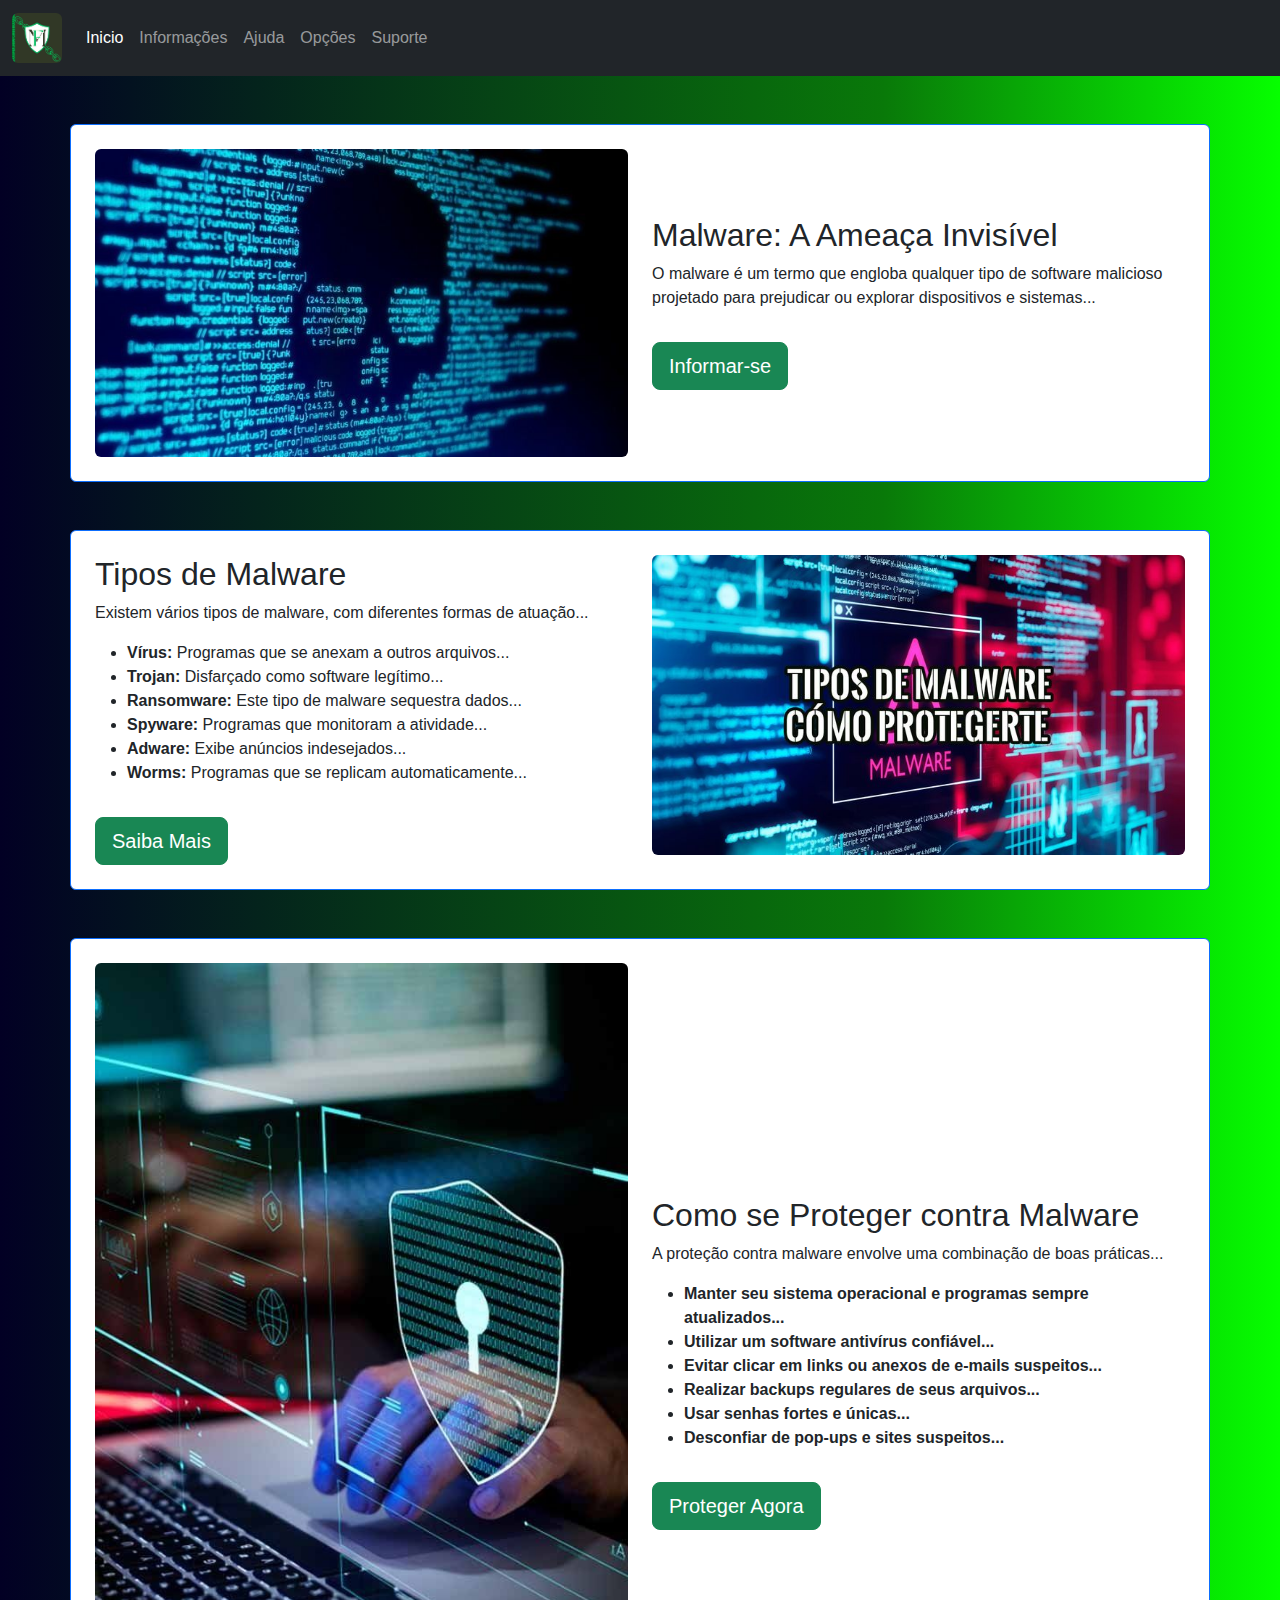
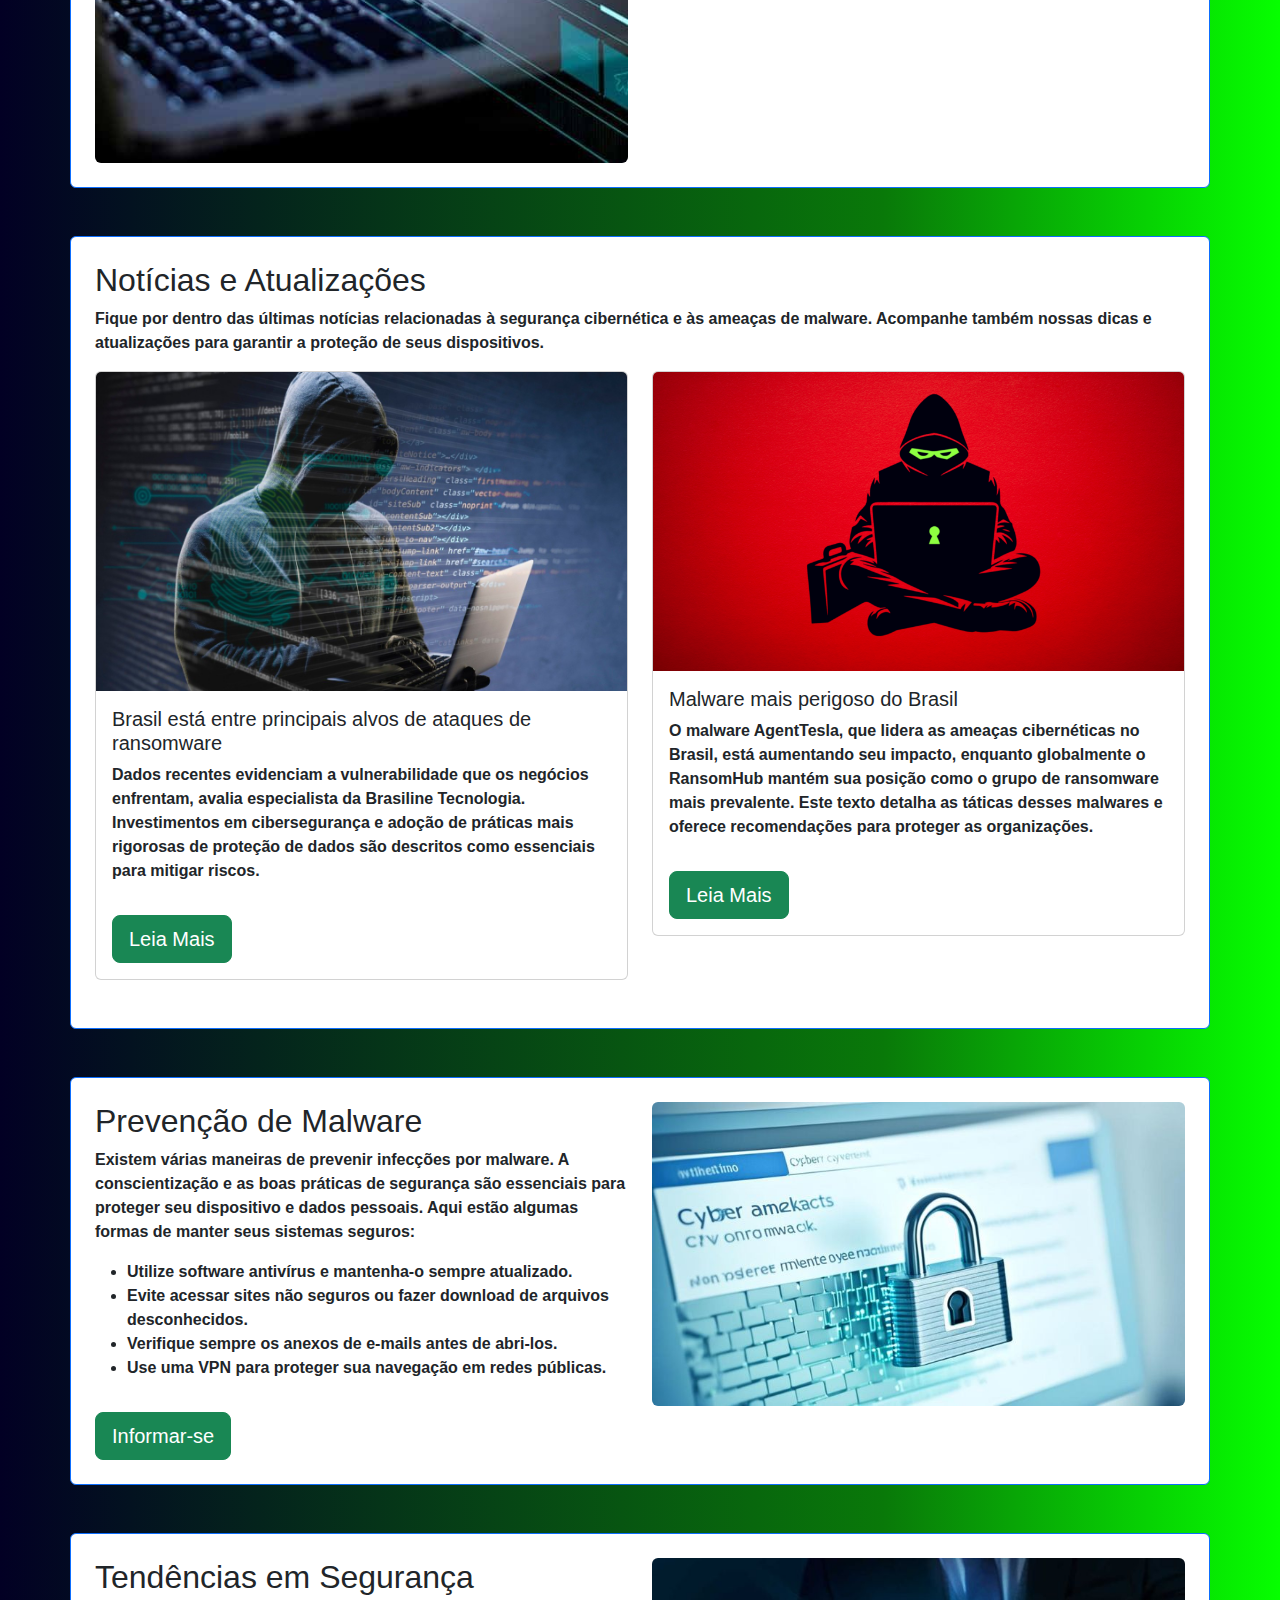
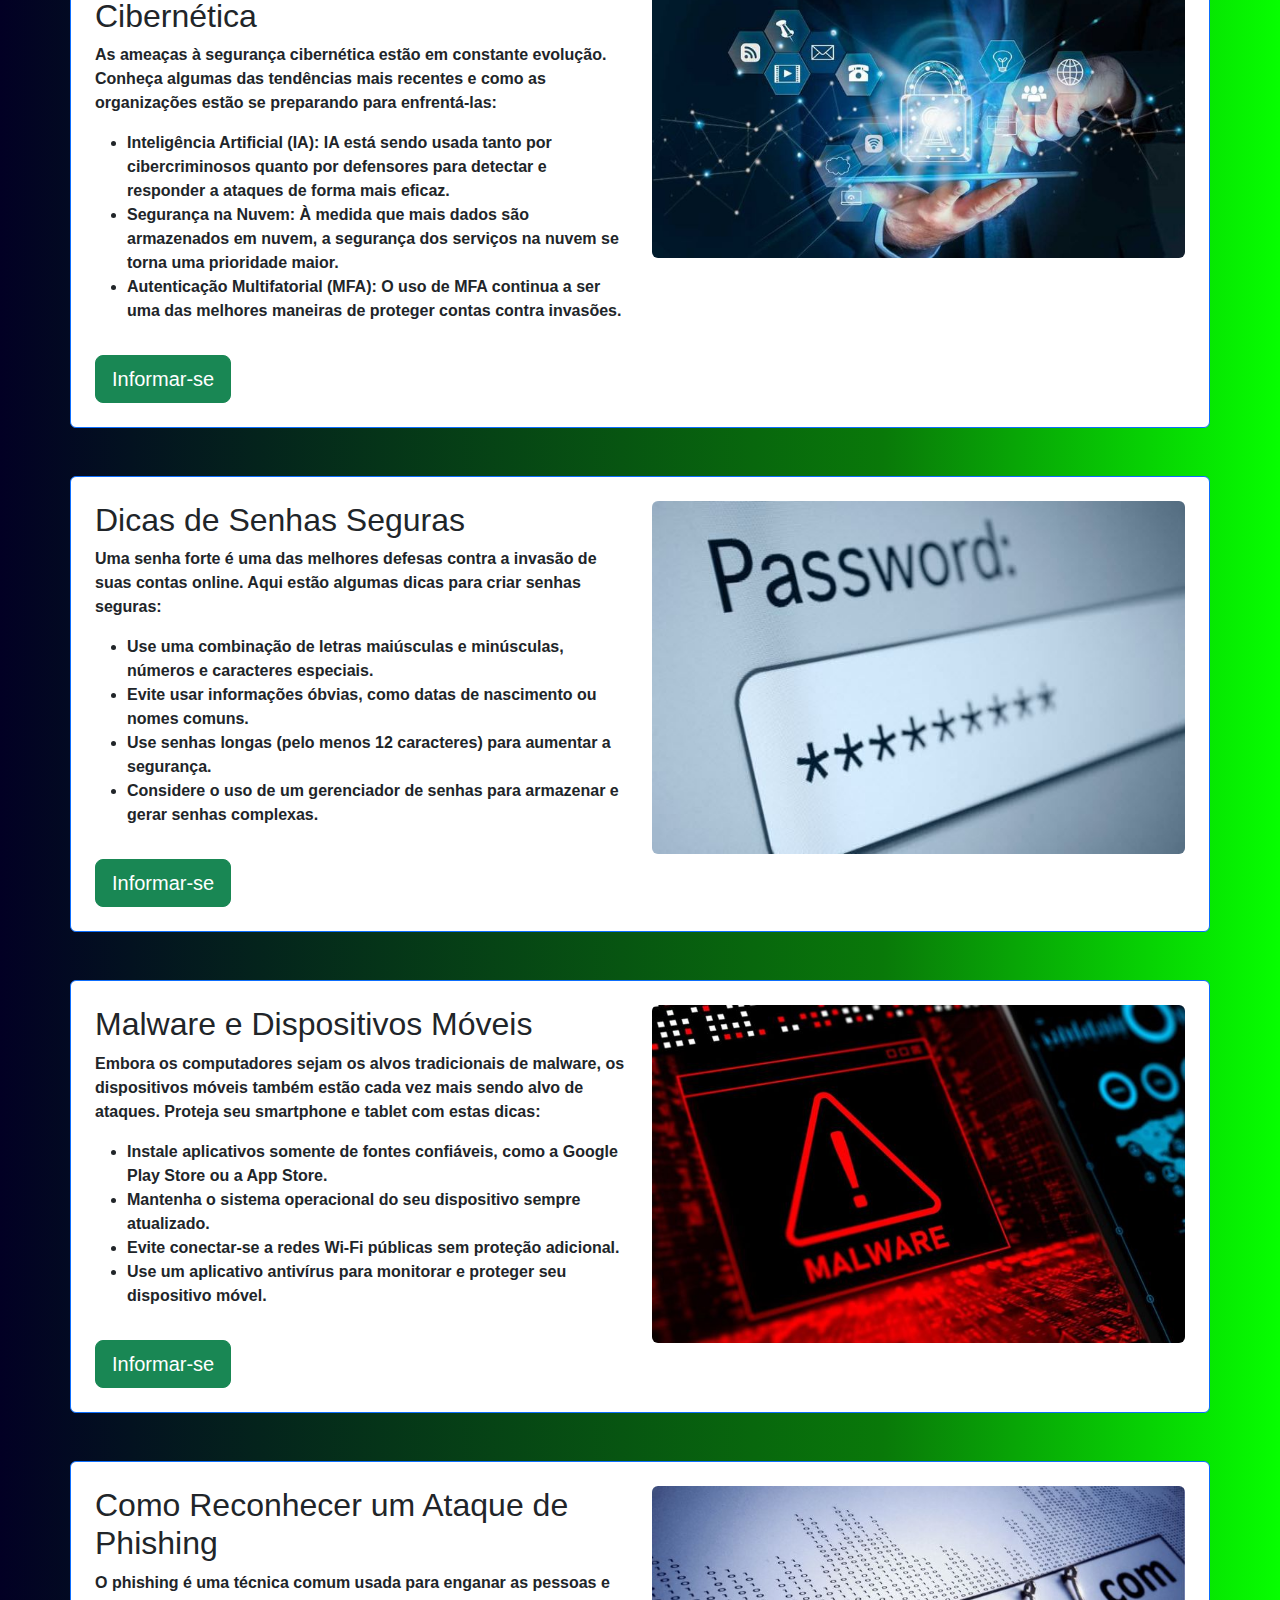
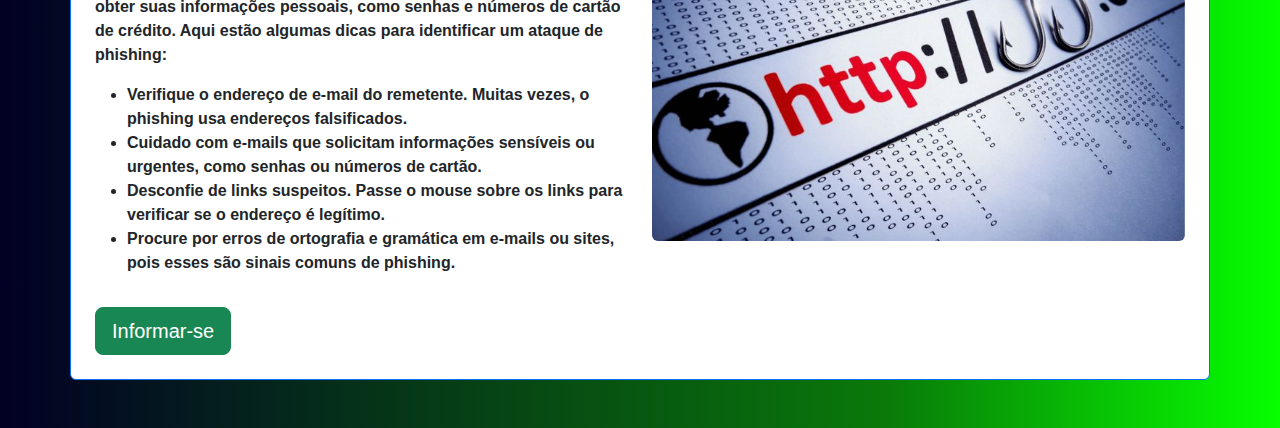
<file: index.html>
<!DOCTYPE html>
<html lang="pt-br">

<head>
    <meta charset="UTF-8">
    <meta http-equiv="X-UA-Compatible" content="IE=edge">
    <meta name="viewport" content="width=device-width, initial-scale=1.0">
    <title>Home</title>
    <link href="https://cdn.jsdelivr.net/npm/bootstrap@5.3.3/dist/css/bootstrap.min.css" rel="stylesheet"
        integrity="sha384-QWTKZyjpPEjISv5WaRU9OFeRpok6YctnYmDr5pNlyT2bRjXh0JMhjY6hW+ALEwIH" crossorigin="anonymous">
    <script src="https://cdn.jsdelivr.net/npm/bootstrap@5.3.3/dist/js/bootstrap.bundle.min.js"
        integrity="sha384-YvpcrYf0tY3lHB60NNkmXc5s9fDVZLESaAA55NDzOxhy9GkcIdslK1eN7N6jIeHz" crossorigin="anonymous">
        </script>
    <link href="https://cdn.jsdelivr.net/npm/bootstrap@5.3.3/dist/css/bootstrap.min.css" rel="stylesheet"
        integrity="sha384-QWTKZyjpPEjISv5WaRU9OFeRpok6YctnYmDr5pNlyT2bRjXh0JMhjY6hW+ALEwIH" crossorigin="anonymous">
    <link rel="stylesheet" href="style.css">
</head>

<body>
    <nav class="navbar navbar-expand-lg navbar-dark bg-dark">
        <div class="container-fluid">
            <a class="navbar-brand" href="index.html">
                <img src="IMG/LOGO/Malware Finder.jpg" alt="Logo" width="50" height="50" class="rounded">
            </a>
            <button class="navbar-toggler" type="button" data-bs-toggle="collapse" data-bs-target="#navbarNavDropdown"
                aria-controls="navbarNavDropdown" aria-expanded="false" aria-label="Toggle navigation">
                <span class="navbar-toggler-icon"></span>
            </button>
            <div class="collapse navbar-collapse" id="navbarNavDropdown">
                <ul class="navbar-nav">
                    <li class="nav-item">
                        <a class="nav-link active" aria-current="page" href="index.html">Inicio</a>
                    </li>
                    <li class="nav-item">
                        <a class="nav-link" href="info.html">Informações</a>
                    </li>
                    <li class="nav-item">
                        <a class="nav-link" href="help.html">Ajuda</a>
                    </li>
                    <li class="nav-item">
                        <a class="nav-link" href="opcoes.html">Opções</a>
                    </li>
                    <li class="nav-item">
                        <a class="nav-link" href="suporte.html">Suporte</a>
                    </li>
                </ul>
            </div>
        </div>
    </nav>
    <div class="container my-5 bg-white border border-primary rounded p-4">
        <div class="row align-items-center">
            <div class="col-lg-6">
                <img src="IMG/INDEX/1.jpeg" height="500" alt="Malware" class="img-fluid rounded">
            </div>
            <div class="col-lg-6">
                <h2>Malware: A Ameaça Invisível</h2>
                <p>O malware é um termo que engloba qualquer tipo de software malicioso projetado para prejudicar ou
                    explorar dispositivos e sistemas...</p>
                <a href="info.html" class="btn btn-success btn-lg mt-3">Informar-se</a>
            </div>
        </div>
    </div>
    <div class="container my-5 bg-white border border-primary rounded p-4">
        <div class="row">
            <div class="col-lg-6">
                <h2>Tipos de Malware</h2>
                <p>Existem vários tipos de malware, com diferentes formas de atuação...</p>
                <ul>
                    <li><strong>Vírus:</strong> Programas que se anexam a outros arquivos...</li>
                    <li><strong>Trojan:</strong> Disfarçado como software legítimo...</li>
                    <li><strong>Ransomware:</strong> Este tipo de malware sequestra dados...</li>
                    <li><strong>Spyware:</strong> Programas que monitoram a atividade...</li>
                    <li><strong>Adware:</strong> Exibe anúncios indesejados...</li>
                    <li><strong>Worms:</strong> Programas que se replicam automaticamente...</li>
                </ul>
                <a href="info.html" class="btn btn-success btn-lg mt-3">Saiba Mais</a>
            </div>
            <div class="col-lg-6">
                <img src="IMG/INDEX/2.jpeg" height="500" alt="Tipos de Malware" class="img-fluid rounded">
            </div>
        </div>
    </div>
    <div class="container my-5 bg-white border border-primary rounded p-4">
        <div class="row align-items-center">
            <div class="col-lg-6">
                <img src="IMG/INDEX/3.jpeg" height="500" alt="Proteção" class="img-fluid rounded">
            </div>
            <div class="col-lg-6">
                <h2>Como se Proteger contra Malware</h2>
                <p>A proteção contra malware envolve uma combinação de boas práticas...</p>
                <ul>
                    <li><strong>Manter seu sistema operacional e programas sempre atualizados...</li>
                    <li><strong>Utilizar um software antivírus confiável...</li>
                    <li><strong>Evitar clicar em links ou anexos de e-mails suspeitos...</li>
                    <li><strong>Realizar backups regulares de seus arquivos...</li>
                    <li><strong>Usar senhas fortes e únicas...</li>
                    <li><strong>Desconfiar de pop-ups e sites suspeitos...</li>
                </ul>
                <a href="help.html" class="btn btn-success btn-lg mt-3">Proteger Agora</a>
            </div>
        </div>
    </div>
    <div class="container my-5 bg-white border border-primary rounded p-4">
        <h2>Notícias e Atualizações</h2>
        <p>Fique por dentro das últimas notícias relacionadas à segurança cibernética e às ameaças de malware. Acompanhe
            também nossas dicas e atualizações para garantir a proteção de seus dispositivos.</p>
        <div class="row">
            <div class="col-lg-6">
                <div class="card mb-4">
                    <img src="IMG/INDEX/4.jpg" class="card-img-top" alt="Notícia 1">
                    <div class="card-body">
                        <h5 class="card-title">Brasil está entre principais alvos de ataques de ransomware</h5>
                        <p class="card-text">Dados recentes evidenciam a vulnerabilidade que os negócios enfrentam,
                            avalia especialista da Brasiline Tecnologia. Investimentos em cibersegurança e adoção de
                            práticas mais rigorosas de proteção de dados são descritos como essenciais para mitigar
                            riscos.</p>
                        <a href="https://www.em.com.br/mundo-corporativo/2024/09/6954130-brasil-esta-entre-principais-alvos-de-ataques-de-ransomware.html"
                            class="btn btn-success btn-lg mt-3">Leia Mais</a>
                    </div>
                </div>
            </div>
            <div class="col-lg-6">
                <div class="card mb-4">
                    <img src="IMG/INDEX/5.png" class="card-img-top" alt="Notícia 2">
                    <div class="card-body">
                        <h5 class="card-title">Malware mais perigoso do Brasil</h5>
                        <p class="card-text">O malware AgentTesla, que lidera as ameaças cibernéticas no Brasil, está
                            aumentando seu impacto, enquanto globalmente o RansomHub mantém sua posição como o grupo de
                            ransomware mais prevalente. Este texto detalha as táticas desses malwares e oferece
                            recomendações para proteger as organizações.</p>
                        <a href="https://sempreupdate.com.br/ciberseguranca/malware-mais-perigoso-do-brasil-aumento-no-impacto-do-agenttesla-e-o-dominio-do-ransomhub-no-cenario-global/"
                            class="btn btn-success btn-lg mt-3">Leia Mais</a>
                    </div>
                </div>
            </div>
        </div>
    </div>

    <div class="container my-5 bg-white border border-primary rounded p-4">
        <div class="row">
            <div class="col-lg-6">
                <h2>Prevenção de Malware</h2>
                <p>Existem várias maneiras de prevenir infecções por malware. A conscientização e as boas práticas de
                    segurança são essenciais para proteger seu dispositivo e dados pessoais. Aqui estão algumas formas
                    de manter seus sistemas seguros:</p>
                <ul>
                    <li>Utilize software antivírus e mantenha-o sempre atualizado.</li>
                    <li>Evite acessar sites não seguros ou fazer download de arquivos desconhecidos.</li>
                    <li>Verifique sempre os anexos de e-mails antes de abri-los.</li>
                    <li>Use uma VPN para proteger sua navegação em redes públicas.</li>
                </ul>
                <a href="help.html" class="btn btn-success btn-lg mt-3">Informar-se</a>
            </div>
            <div class="col-lg-6">
                <img src="IMG/INDEX/6.jpeg" height="400" alt="Prevenção de Malware" class="img-fluid rounded">
            </div>

    </div>
    </div>

    <div class="container my-5 bg-white border border-primary rounded p-4">
        <div class="row">
            <div class="col-lg-6">
                <h2>Tendências em Segurança Cibernética</h2>
                <p>As ameaças à segurança cibernética estão em constante evolução. Conheça algumas das tendências mais
                    recentes e como as organizações estão se preparando para enfrentá-las:</p>
                <ul>
                    <li><strong>Inteligência Artificial (IA):</strong> IA está sendo usada tanto por cibercriminosos
                        quanto por defensores para detectar e responder a ataques de forma mais eficaz.</li>
                    <li><strong>Segurança na Nuvem:</strong> À medida que mais dados são armazenados em nuvem, a
                        segurança dos serviços na nuvem se torna uma prioridade maior.</li>
                    <li><strong>Autenticação Multifatorial (MFA):</strong> O uso de MFA continua a ser uma das melhores
                        maneiras de proteger contas contra invasões.</li>
                </ul>
                <a href="info.html" class="btn btn-success btn-lg mt-3">Informar-se</a>
            </div>
            <div class="col-lg-6">
                <img src="IMG/INDEX/7.jpeg" height="400" alt="Tendências em Segurança Cibernética"
                    class="img-fluid rounded">
            </div>
        </div>
    </div>

    <div class="container my-5 bg-white border border-primary rounded p-4">
        <div class="row">
            <div class="col-lg-6">
                <h2>Dicas de Senhas Seguras</h2>
                <p>Uma senha forte é uma das melhores defesas contra a invasão de suas contas online. Aqui estão algumas
                    dicas para criar senhas seguras:</p>
                <ul>
                    <li>Use uma combinação de letras maiúsculas e minúsculas, números e caracteres especiais.</li>
                    <li>Evite usar informações óbvias, como datas de nascimento ou nomes comuns.</li>
                    <li>Use senhas longas (pelo menos 12 caracteres) para aumentar a segurança.</li>
                    <li>Considere o uso de um gerenciador de senhas para armazenar e gerar senhas complexas.</li>
                </ul>
                <a href="help.html" class="btn btn-success btn-lg mt-3">Informar-se</a>
            </div>
            <div class="col-lg-6">
                <img src="IMG/INDEX/8.jpeg" height="400" alt="Senhas Seguras" class="img-fluid rounded">
            </div>
        </div>
    </div>

    <div class="container my-5 bg-white border border-primary rounded p-4">
        <div class="row">
            <div class="col-lg-6">
                <h2>Malware e Dispositivos Móveis</h2>
                <p>Embora os computadores sejam os alvos tradicionais de malware, os dispositivos móveis também estão
                    cada vez mais sendo alvo de ataques. Proteja seu smartphone e tablet com estas dicas:</p>
                <ul>
                    <li>Instale aplicativos somente de fontes confiáveis, como a Google Play Store ou a App Store.</li>
                    <li>Mantenha o sistema operacional do seu dispositivo sempre atualizado.</li>
                    <li>Evite conectar-se a redes Wi-Fi públicas sem proteção adicional.</li>
                    <li>Use um aplicativo antivírus para monitorar e proteger seu dispositivo móvel.</li>
                </ul>
                <a href="info.html" class="btn btn-success btn-lg mt-3">Informar-se</a>
            </div>
            <div class="col-lg-6">
                <img src="IMG/INDEX/9.jpeg" height="400" alt="Segurança em Dispositivos Móveis"
                    class="img-fluid rounded">
            </div>
        </div>
    </div>

    <div class="container my-5 bg-white border border-primary rounded p-4">
        <div class="row">
            <div class="col-lg-6">
                <h2>Como Reconhecer um Ataque de Phishing</h2>
                <p>O phishing é uma técnica comum usada para enganar as pessoas e obter suas informações pessoais, como
                    senhas e números de cartão de crédito. Aqui estão algumas dicas para identificar um ataque de
                    phishing:</p>
                <ul>
                    <li>Verifique o endereço de e-mail do remetente. Muitas vezes, o phishing usa endereços
                        falsificados.</li>
                    <li>Cuidado com e-mails que solicitam informações sensíveis ou urgentes, como senhas ou números de
                        cartão.</li>
                    <li>Desconfie de links suspeitos. Passe o mouse sobre os links para verificar se o endereço é
                        legítimo.</li>
                    <li>Procure por erros de ortografia e gramática em e-mails ou sites, pois esses são sinais comuns de
                        phishing.</li>
                </ul>
                <a href="help.html" class="btn btn-success btn-lg mt-3">Informar-se</a>
            </div>
            <div class="col-lg-6">
                <img src="IMG/INDEX/10.jpeg" height="400" alt="Ataque de Phishing" class="img-fluid rounded">
            </div>
        </div>
    </div>
</body>

</html>
</file>
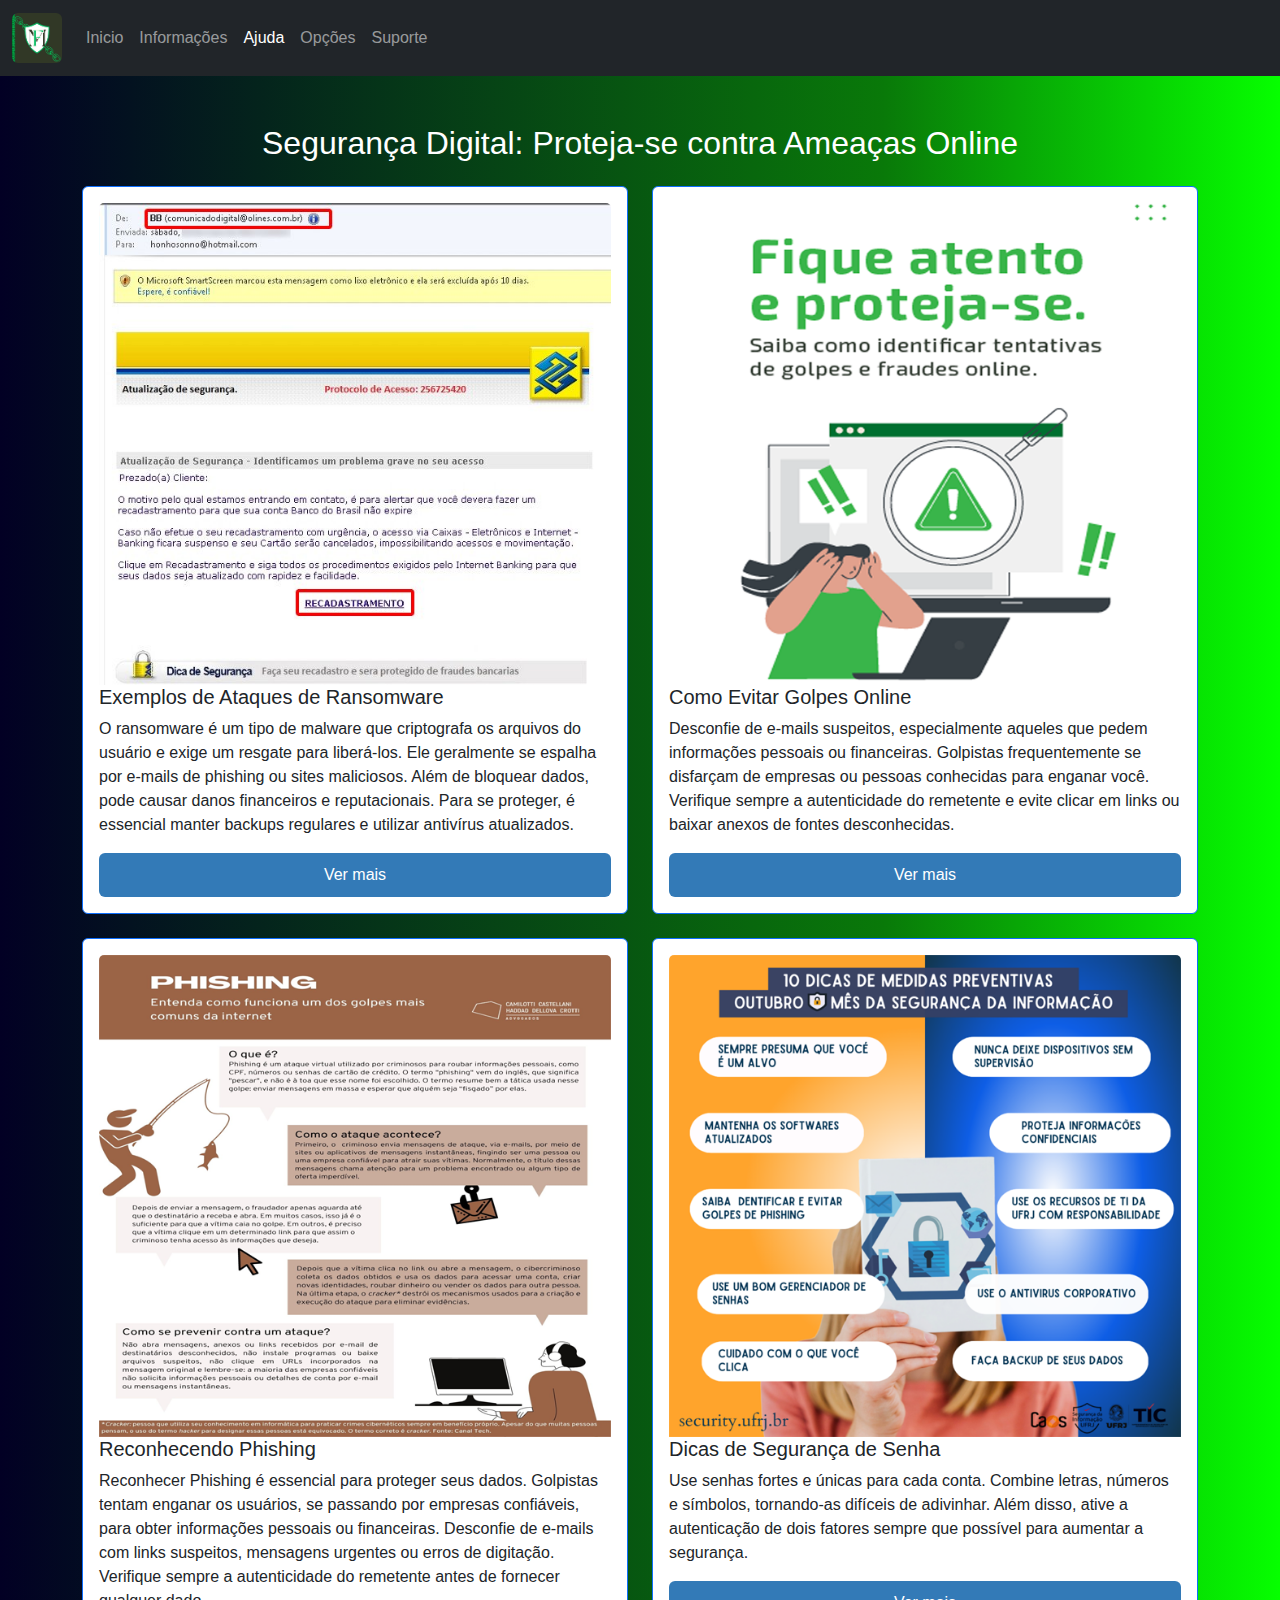
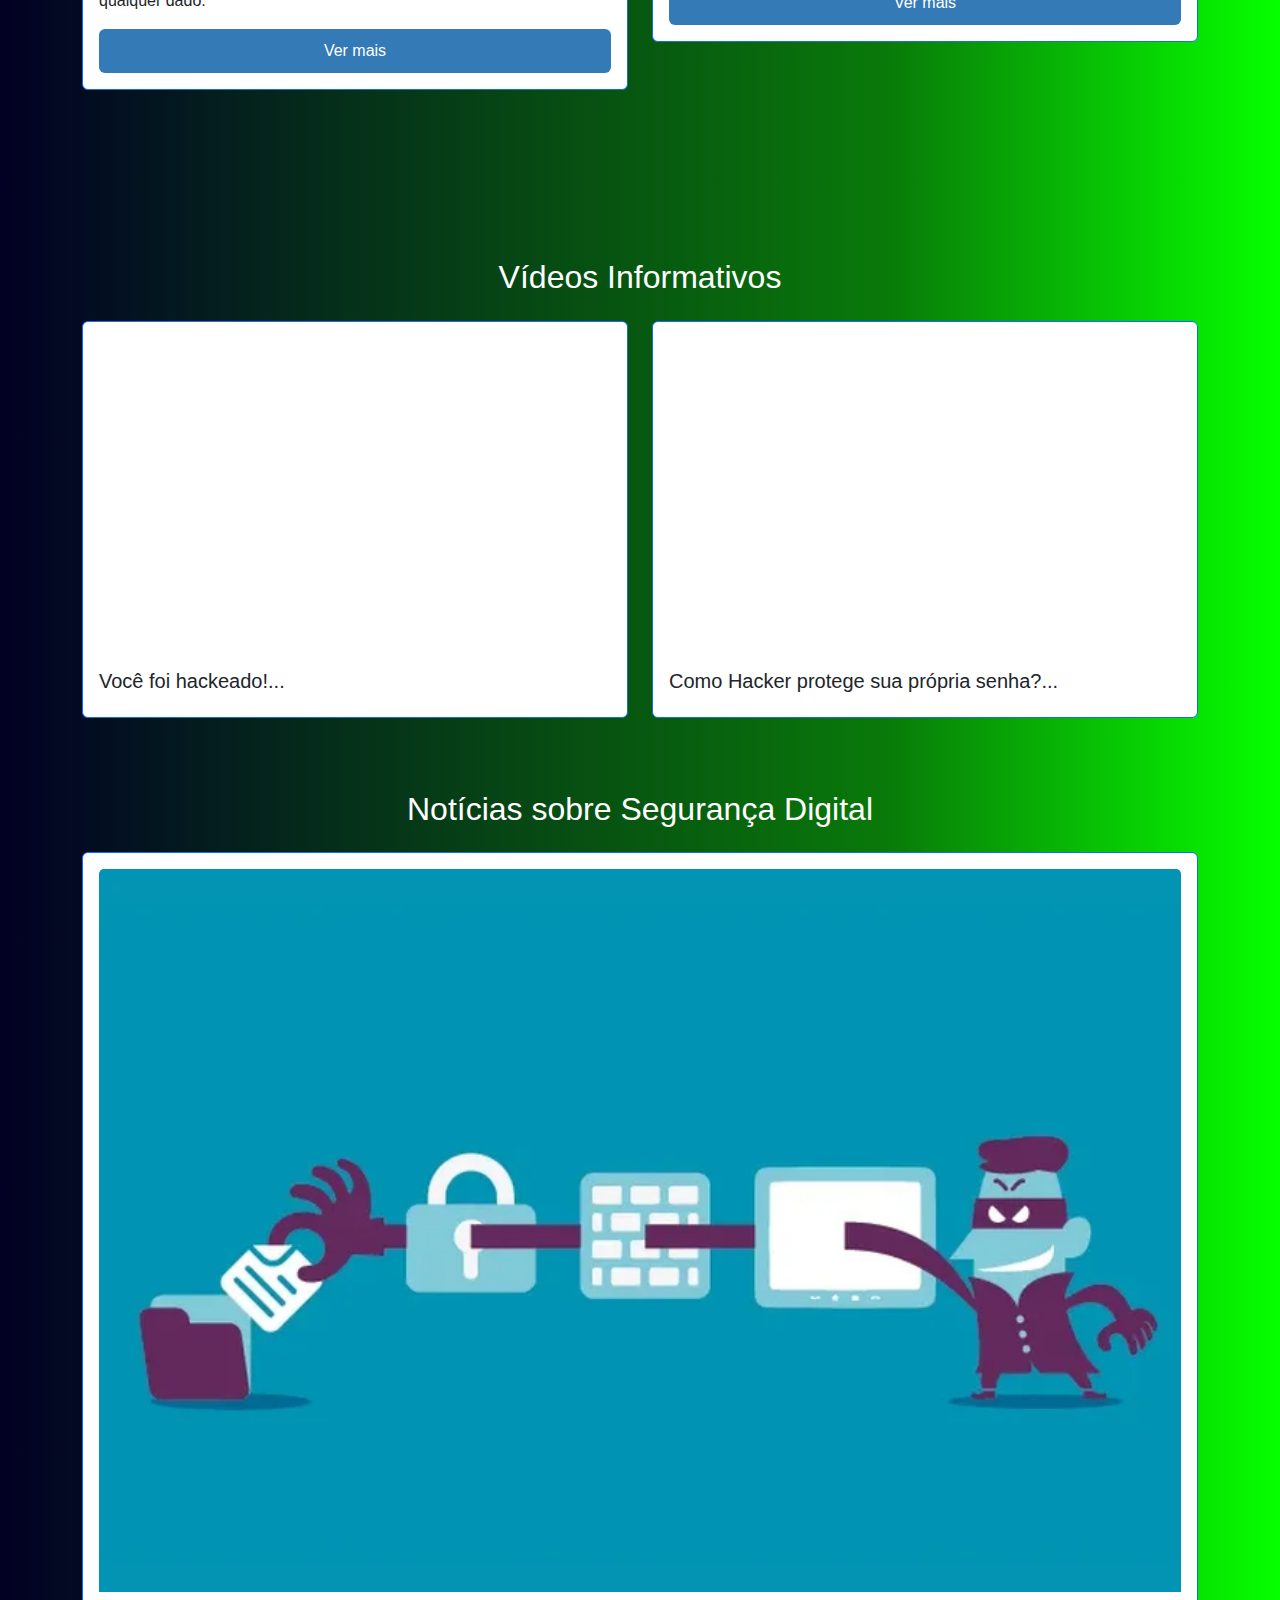
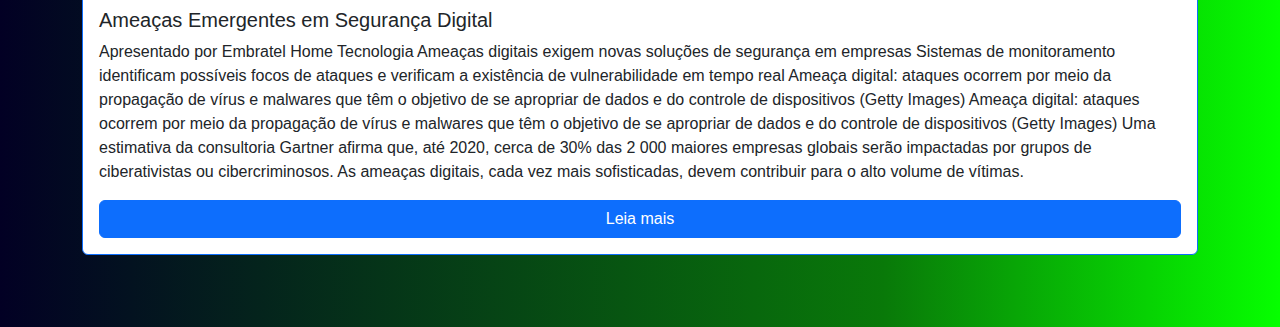
<file: help.html>
<!DOCTYPE html>
<html lang="pt-br">

<head>
   <meta charset="UTF-8">
   <meta http-equiv="X-UA-Compatible" content="IE=edge">
   <meta name="viewport" content="width=device-width, initial-scale=1.0">
   <title>Ajuda - Segurança Digital</title>
   <link href="https://cdn.jsdelivr.net/npm/bootstrap@5.3.3/dist/css/bootstrap.min.css" rel="stylesheet"
      integrity="sha384-QWTKZyjpPEjISv5WaRU9OFeRpok6YctnYmDr5pNlyT2bRjXh0JMhjY6hW+ALEwIH" crossorigin="anonymous">
   <script src="https://cdn.jsdelivr.net/npm/bootstrap@5.3.3/dist/js/bootstrap.bundle.min.js"
      integrity="sha384-YvpcrYf0tY3lHB60NNkmXc5s9fDVZLESaAA55NDzOxhy9GkcIdslK1eN7N6jIeHz" crossorigin="anonymous">
      </script>
   <link rel="stylesheet" href="style.css">
</head>

<body>
   <nav class="navbar navbar-expand-lg navbar-dark bg-dark">
      <div class="container-fluid">
         <a class="navbar-brand" href="index.html">
            <img src="IMG/LOGO/Malware Finder.jpg" alt="Logo" width="50" height="50" class="rounded">
         </a>
         <button class="navbar-toggler" type="button" data-bs-toggle="collapse" data-bs-target="#navbarNavDropdown"
            aria-controls="navbarNavDropdown" aria-expanded="false" aria-label="Toggle navigation">
            <span class="navbar-toggler-icon"></span>
         </button>
         <div class="collapse navbar-collapse" id="navbarNavDropdown">
            <ul class="navbar-nav">
               <li class="nav-item">
                  <a class="nav-link" href="index.html">Inicio</a>
               </li>
               <li class="nav-item">
                  <a class="nav-link" href="info.html">Informações</a>
               </li>
               <li class="nav-item">
                  <a class="nav-link active" aria-current="page" href="help.html">Ajuda</a>
               </li>
               <li>
                  <a class="nav-link" href="opcoes.html">Opções</a>
               </li>
               <li>
                  <a class="nav-link" href="suporte.html">Suporte</a>
               </li>
            </ul>
         </div>
      </div>
   </nav>

   <div class="container my-5">
      <h2 class="text-center mb-4 text-white">Segurança Digital: Proteja-se contra Ameaças Online</h2>

      <div class="row">
         <div class="col-lg-6 col-md-12 mb-4">
            <div class="card bg-white border border-primary rounded p-3">
               <img src="IMG/AJUDA/exemploR.jpeg" class="card-img-top" alt="Imagem Malware e Ransomware">
               <h5 class="card-title">Exemplos de Ataques de Ransomware</h5>
               <p class="card-text original-content">
                  O ransomware é um tipo de malware que criptografa os arquivos do usuário e exige um resgate para
                  liberá-los. Ele geralmente se espalha por e-mails de phishing ou sites maliciosos. Além de bloquear
                  dados, pode causar danos financeiros e reputacionais. Para se proteger, é essencial manter backups
                  regulares e utilizar antivírus atualizados.</p>
               <p class="card-text hidden-content d-none">O ataque de ransomware por e-mail é uma das técnicas mais
                  comuns de propagação desse tipo de malware. Nesse cenário, os cibercriminosos enviam e-mails
                  fraudulentos que parecem legítimos, mas contêm links maliciosos ou anexos infectados com ransomware.
                  Quando o usuário clica no link ou abre o anexo, o malware é instalado automaticamente no sistema,
                  criptografando seus arquivos.
                  <br>
                  <br>
                  <strong>Recebimento do E-mail:</strong> O usuário recebe um e-mail aparentemente de uma fonte
                  confiável, como uma instituição bancária, uma empresa conhecida ou até mesmo um colega de trabalho. O
                  e-mail pode conter um assunto alarmante, como "Sua conta foi suspensa" ou "Fatura pendente".
                  <br>
                  <br>
                  <strong>Clique no Link ou Abertura de Anexo:</strong> O e-mail pode conter um link que leva a um site
                  de phishing ou um anexo, como uma planilha ou um documento PDF, que, ao ser aberto, executa o
                  ransomware. O anexo pode parecer inofensivo, como uma fatura ou um contrato, mas contém código
                  malicioso.
                  <br>
                  <br>
                  <strong>Execução do Ransomware:</strong> Quando o link é clicado ou o anexo é aberto, o ransomware
                  começa a criptografar os arquivos do sistema da vítima. Isso inclui documentos, fotos, vídeos e outros
                  arquivos importantes.
                  <br>
                  <br>
                  <strong>Exigência de Resgate:</strong> Após criptografar os arquivos, o ransomware exibe uma mensagem
                  na tela, exigindo um pagamento em criptomoedas, como Bitcoin, para desbloquear os dados. A mensagem
                  pode ameaçar excluir permanentemente os arquivos ou vazar informações sensíveis caso o resgate não
                  seja pago dentro de um prazo.
               </p>
               <button class="btn btn-primary btn-ver-mais">Ver mais</button>
               <button class="btn btn-secondary btn-voltar d-none">Voltar</button>
            </div>
         </div>

         <div class="col-lg-6 col-md-12 mb-4">
            <div class="card bg-white border border-primary rounded p-3">
               <img src="IMG/AJUDA/GolpesOnline.png" class="card-img-top" alt="Imagem Golpes Online">
               <h5 class="card-title">Como Evitar Golpes Online</h5>
               <p class="card-text original-content">Desconfie de e-mails suspeitos, especialmente aqueles que pedem
                  informações pessoais ou financeiras. Golpistas frequentemente se disfarçam de empresas ou pessoas
                  conhecidas para enganar você. Verifique sempre a autenticidade do remetente e evite clicar em links ou
                  baixar anexos de fontes desconhecidas.</p>
               <p class="card-text hidden-content d-none">Golpes online são uma ameaça crescente e podem assumir
                  diversas formas, como e-mails fraudulentos, sites falsificados e até mensagens de texto ou redes
                  sociais. Esses golpes têm como objetivo enganar o usuário para roubar informações pessoais ou
                  dinheiro. Abaixo, apresentamos algumas dicas essenciais para se proteger:
                  <br>
                  <br>
                  <strong>E-mails Falsos:</strong> Os golpistas costumam enviar e-mails que parecem ser de empresas
                  confiáveis, como bancos ou lojas online, alertando sobre supostas questões urgentes, como transações
                  suspeitas ou contas bloqueadas. O objetivo é fazer com que o usuário clique em um link malicioso ou
                  forneça dados pessoais.
                  <br>
                  <br>
                  <strong>Sites Falsificados:</strong> Outro tipo comum de golpe é o de sites que imitam páginas
                  legítimas, como bancos, lojas de e-commerce e redes sociais. Ao acessar esses sites falsificados, a
                  vítima pode ser induzida a inserir informações sensíveis, como senhas e números de cartão de crédito.
                  <br>
                  <br>
                  <strong>Mensagens de Texto ou Redes Sociais:</strong> Os golpistas também podem usar mensagens de
                  texto ou até mesmo redes sociais para enganar as pessoas, oferecendo prêmios ou alertando sobre
                  problemas com contas, levando-as a clicar em links suspeitos.
                  <br>
                  <br>
               </p>
               <button class="btn btn-primary btn-ver-mais">Ver mais</button>
               <button class="btn btn-secondary btn-voltar d-none">Voltar</button>
            </div>
         </div>
      </div>

      <div class="row">
         <div class="col-lg-6 col-md-12 mb-4">
            <div class="card bg-white border border-primary rounded p-3">
               <img src="IMG/AJUDA/Phishing.png" class="card-img-top" alt="Imagem Phishing">
               <h5 class="card-title">Reconhecendo Phishing</h5>
               <p class="card-text original-content">Reconhecer Phishing é essencial para proteger seus dados. Golpistas
                  tentam enganar os usuários, se passando por empresas confiáveis, para obter informações pessoais ou
                  financeiras. Desconfie de e-mails com links suspeitos, mensagens urgentes ou erros de digitação.
                  Verifique sempre a autenticidade do remetente antes de fornecer qualquer dado.
               </p>
               <p class="card-text hidden-content d-none">Phishing é uma técnica utilizada por golpistas para enganar o
                  usuário e obter informações pessoais, financeiras ou confidenciais, como senhas, números de cartão de
                  crédito e dados bancários. Os ataques de phishing geralmente ocorrem através de e-mails, mensagens de
                  texto, redes sociais ou sites falsificados. O objetivo é fazer com que a vítima forneça essas
                  informações voluntariamente, acreditando que está interagindo com uma fonte confiável.
                  <br>
                  <br>
                  <strong>Imitação de Empresas Legítimas:</strong> Os criminosos tentam imitar e-mails, mensagens ou
                  sites de empresas conhecidas para parecerem autênticos. Eles geralmente criam sites falsificados que
                  se assemelham ao design de sites reais de bancos ou redes sociais.
                  <br>
                  <br>
                  <strong>Ofertas Irresistíveis e Prêmios Falsos:</strong> Muitas vezes, os golpistas oferecem prêmios,
                  descontos ou ofertas irresistíveis em troca de informações sensíveis. Um exemplo comum são mensagens
                  que alegam que o usuário ganhou um prêmio e precisa fornecer dados pessoais para recebê-lo.
                  <br>
                  <br>
                  <strong>Links Maliciosos em Mensagens:</strong> Os golpistas enviam links que direcionam a páginas
                  falsas, criadas para capturar dados pessoais. Essas páginas podem parecer legítimas, mas são
                  projetadas para roubar suas credenciais assim que você inserir suas informações.
                  <br>
                  <br>
                  <strong>Ataques via Redes Sociais:</strong> No phishing via redes sociais, os golpistas se passam por
                  amigos ou conhecidos, enviando mensagens falsas com links que, ao serem clicados, instalam malware ou
                  roubam dados sensíveis.
                  <br>
                  <br>
                  <strong>Sistemas de Suporte Falsificados:</strong> Os golpistas também se passam por equipes de
                  suporte técnico, alegando que há um problema no dispositivo ou conta do usuário, pedindo para o
                  usuário clicar em um link ou fornecer acesso remoto ao seu computador.
                  <br>
                  <br>
               </p>
               <button class="btn btn-primary btn-ver-mais">Ver mais</button>
               <button class="btn btn-secondary btn-voltar d-none">Voltar</button>
            </div>
         </div>

         <div class="col-lg-6 col-md-12 mb-4">
            <div class="card bg-white border border-primary rounded p-3">
               <img src="IMG/AJUDA/Senhas.png" class="card-img-top" alt="Imagem Dicas de Senha">
               <h5 class="card-title">Dicas de Segurança de Senha</h5>
               <p class="card-text original-content">Use senhas fortes e únicas para cada conta. Combine letras, números
                  e símbolos, tornando-as difíceis de adivinhar. Além disso, ative a autenticação de dois fatores sempre
                  que possível para aumentar a segurança.</p>
               <p class="card-text hidden-content d-none">As senhas são a primeira linha de defesa para proteger suas
                  contas e informações pessoais online. Para garantir que suas contas estejam seguras, é essencial
                  utilizar senhas fortes, únicas e difíceis de adivinhar. Senhas fracas são um dos principais motivos
                  pelos quais os atacantes conseguem acessar dados sensíveis e comprometer contas.:
                  <br>
                  <br>
                  <strong>Use Senhas Longas e Complexas:</strong> Quanto mais longa e complexa for a senha, mais difícil
                  será para os hackers descobri-la. Idealmente, sua senha deve ter no mínimo 12 caracteres e incluir uma
                  combinação de letras (maiúsculas e minúsculas), números e símbolos especiais.
                  <br>
                  <br>
                  <strong>Evite Usar Informações Pessoais:</strong> Não use dados facilmente descobertos, como seu nome,
                  data de nascimento, ou o nome de familiares. Essas informações podem ser facilmente encontradas nas
                  redes sociais ou adivinhadas por atacantes.
                  <br>
                  <br>
                  <strong>Use Senhas Únicas para Cada Conta:</strong> Evite usar a mesma senha em diferentes sites e
                  serviços. Se uma das contas for comprometida, todas as suas outras contas também estarão vulneráveis.
                  Utilize senhas diferentes para cada plataforma.
                  <br>
                  <br>
                  <strong>Habilite a Autenticação de Dois Fatores (2FA):</strong> A autenticação de dois fatores
                  adiciona uma camada extra de segurança, exigindo um segundo fator (como um código enviado para seu
                  celular) além da senha. Mesmo que alguém descubra sua senha, ainda precisará do segundo fator para
                  acessar sua conta.
                  <br>
                  <br>
                  <strong>Atualize Suas Senhas Regularmente:</strong> A autenticação de dois fatores adiciona uma camada
                  extra de segurança, exigindo um segundo fator (como um código enviado para seu celular) além da senha.
                  Mesmo que alguém descubra sua senha, ainda precisará do segundo fator para acessar sua conta.
                  <br>
                  <br>
               </p>
               <button class="btn btn-primary btn-ver-mais">Ver mais</button>
               <button class="btn btn-secondary btn-voltar d-none">Voltar</button>
            </div>
         </div>
      </div>
   </div>
   <br>
   <br>
   <div class="container my-5">
      <h2 class="text-center mb-4 text-white">Vídeos Informativos</h2>
      <div class="row">
         <div class="col-lg-6 col-md-12 mb-4">
            <div class="card bg-white border border-primary rounded p-3">
               <iframe width="100%" height="315" src="https://www.youtube.com/embed/4l7WAqdQM_Q" frameborder="0"
                  allow="accelerometer; autoplay; clipboard-write; encrypted-media; gyroscope; picture-in-picture"
                  allowfullscreen></iframe>
               <h5 class="card-title mt-3">Você foi hackeado!...</h5>
            </div>
         </div>

         <div class="col-lg-6 col-md-12 mb-4">
            <div class="card bg-white border border-primary rounded p-3">
               <iframe width="100%" height="315" src="https://www.youtube.com/embed/t91q-DMYJ_w" frameborder="0"
                  allow="accelerometer; autoplay; clipboard-write; encrypted-media; gyroscope; picture-in-picture"
                  allowfullscreen></iframe>
               <h5 class="card-title mt-3">Como Hacker protege sua própria senha?...</h5>
            </div>
         </div>
      </div>
   </div>
   <div class="container my-5">
      <h2 class="text-center mb-4 text-white">Notícias sobre Segurança Digital</h2>
      <div class="row">
         <div class="col-lg-12 mb-4">
            <div class="card bg-white border border-primary rounded p-3">
               <img src="IMG/AJUDA/Noticia.png" class="card-img-top" alt="Notícia sobre Segurança Digital">
               <h5 class="card-title mt-3">Ameaças Emergentes em Segurança Digital</h5>
               <p class="card-text">
                  Apresentado por Embratel
                  Home
                  Tecnologia
                  Ameaças digitais exigem novas soluções de segurança em empresas
                  Sistemas de monitoramento identificam possíveis focos de ataques e verificam a existência de
                  vulnerabilidade em tempo real
                  Ameaça digital: ataques ocorrem por meio da propagação de vírus e malwares que têm o objetivo de se
                  apropriar de dados e do controle de dispositivos (Getty Images)
                  Ameaça digital: ataques ocorrem por meio da propagação de vírus e malwares que têm o objetivo de se
                  apropriar de dados e do controle de dispositivos (Getty Images)

                  Uma estimativa da consultoria Gartner afirma que, até 2020, cerca de 30% das 2 000 maiores empresas
                  globais serão impactadas por grupos de ciberativistas ou cibercriminosos. As ameaças digitais, cada
                  vez mais sofisticadas, devem contribuir para o alto volume de vítimas.
               </p>
               <a href="https://exame.com/tecnologia/ameacas-digitais-exigem-novas-solucoes-de-seguranca-em-empresas/"
                  class="btn btn-primary">Leia mais</a>
            </div>
         </div>
      </div>
   </div>

   <script src="JavaScript/hello.js"></script>
</body>

</html>
</file>
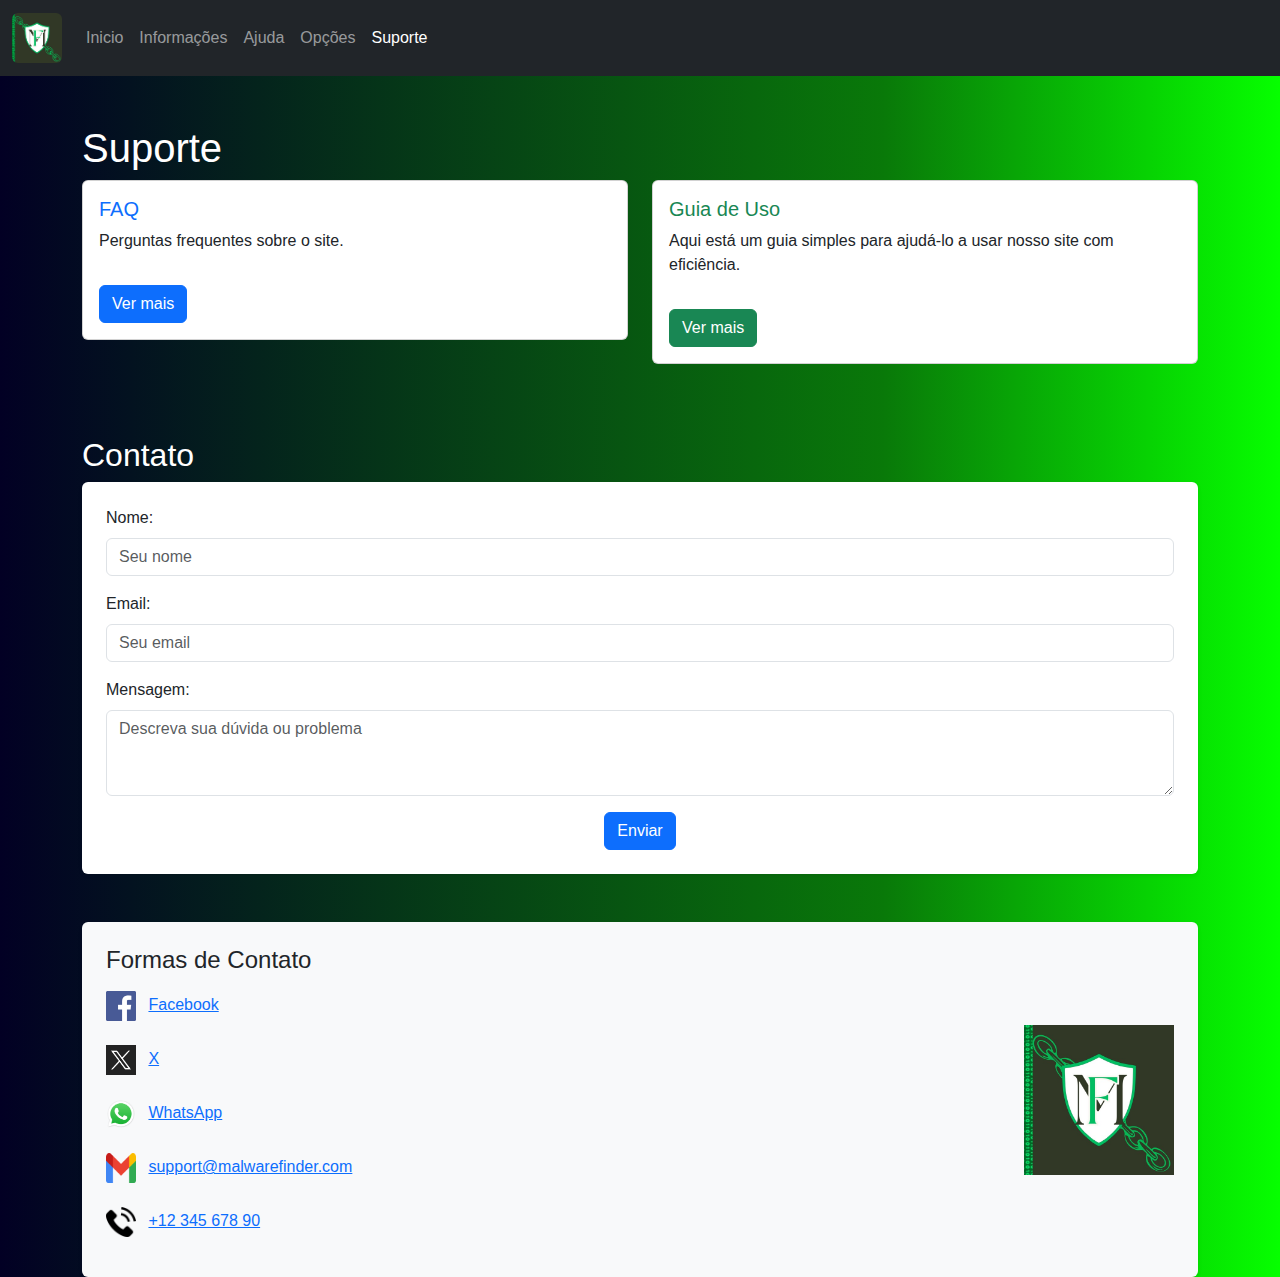
<file: suporte.html>
<!DOCTYPE html>
<html lang="pt-br">

<head>
    <meta charset="UTF-8">
    <meta name="viewport" content="width=device-width, initial-scale=1.0">
    <title>Suporte</title>
    <link href="https://cdn.jsdelivr.net/npm/bootstrap@5.3.3/dist/css/bootstrap.min.css" rel="stylesheet">
    <script src="https://cdn.jsdelivr.net/npm/bootstrap@5.3.3/dist/js/bootstrap.bundle.min.js"></script>
    <link rel="stylesheet" href="style.css">
</head>

<body class="bg-light">
    <nav class="navbar navbar-expand-lg navbar-dark bg-dark">
        <div class="container-fluid">
            <a class="navbar-brand" href="index.html">
                <img src="IMG/LOGO/Malware Finder.jpg" alt="Logo" width="50" height="50" class="rounded">
            </a>
            <button class="navbar-toggler" type="button" data-bs-toggle="collapse" data-bs-target="#navbarNavDropdown"
                aria-controls="navbarNavDropdown" aria-expanded="false" aria-label="Toggle navigation">
                <span class="navbar-toggler-icon"></span>
            </button>
            <div class="collapse navbar-collapse" id="navbarNavDropdown">
                <ul class="navbar-nav">
                    <li class="nav-item">
                        <a class="nav-link" href="index.html">Inicio</a>
                    </li>
                    <li class="nav-item">
                        <a class="nav-link" href="info.html">Informações</a>
                    </li>
                    <li class="nav-item">
                        <a class="nav-link" href="help.html">Ajuda</a>
                    </li>
                    <li class="nav-item">
                        <a class="nav-link" href="opcoes.html">Opções</a>
                    </li>
                    <li class="nav-item">
                        <a class="nav-link active" aria-current="page" href="suporte.html">Suporte</a>
                    </li>
                </ul>
            </div>
        </div>
    </nav>

    <div class="container mt-5">
        <h1 class="section-title text-white">Suporte</h1>
        <div class="row">
            <div class="col-md-6 mb-4">
                <div class="card">
                    <div class="card-body">
                        <h5 class="card-title text-primary">FAQ</h5>
                        <p class="card-text">Perguntas frequentes sobre o site.</p>
                        <div class="collapse" id="faqCollapse">
                            <ul class="list-group list-group-flush">
                                <li class="list-group-item">
                                    <strong>O que são vírus de computador e como eles funcionam?</strong>
                                    <p>Vírus de computador são programas maliciosos projetados para se replicar e
                                        espalhar para outros computadores, podendo causar danos ao sistema, arquivos ou
                                        roubo de dados.</p>
                                </li>
                                <li class="list-group-item">
                                    <strong>Quais são os tipos mais comuns de malware?</strong>
                                    <p>Os tipos mais comuns incluem vírus, worms, trojans, ransomware e spyware, cada um
                                        com características e formas de infecção diferentes.</p>
                                </li>
                                <li class="list-group-item">
                                    <strong>Como escolher o melhor antivírus para meu sistema?</strong>
                                    <p>A escolha deve considerar a compatibilidade com o sistema operacional, a
                                        capacidade de detectar as ameaças mais recentes e a confiabilidade do
                                        fornecedor.</p>
                                </li>
                                <li class="list-group-item">
                                    <strong>Quais práticas ajudam a evitar infecções por vírus?</strong>
                                    <p>Manter o sistema e o antivírus atualizados, não abrir e-mails suspeitos e evitar
                                        sites inseguros ajudam a prevenir infecções.</p>
                                </li>
                                <li class="list-group-item">
                                    <strong>Como saber se meu computador está infectado?</strong>
                                    <p>Indícios de infecção incluem lentidão, pop-ups, erros frequentes e programas
                                        desconhecidos aparecendo no seu sistema.</p>
                                </li>
                                <li class="list-group-item">
                                    <strong>O que fazer se meu computador for infectado por ransomware?</strong>
                                    <p>Desconecte o dispositivo da rede, não pague o resgate e procure a ajuda de um
                                        profissional de segurança para tentar recuperar os dados.</p>
                                </li>
                                <li class="list-group-item">
                                    <strong>Como posso proteger minha senha online?</strong>
                                    <p>Use senhas fortes, ative a autenticação de dois fatores (2FA) e evite usar a
                                        mesma senha para várias contas.</p>
                                </li>
                                <li class="list-group-item">
                                    <strong>O que é phishing e como posso me proteger?</strong>
                                    <p>Phishing é uma tentativa de enganar o usuário para roubar informações pessoais.
                                        Proteja-se verificando a origem dos e-mails e não clicando em links suspeitos.
                                    </p>
                                </li>
                                <li class="list-group-item">
                                    <strong>Como posso atualizar meu antivírus?</strong>
                                    <p>Você pode atualizar seu antivírus manualmente através do aplicativo ou configurar
                                        para atualizações automáticas.</p>
                                </li>
                                <li class="list-group-item">
                                    <strong>O que devo fazer após receber um alerta de vírus do antivírus?</strong>
                                    <p>Faça uma varredura completa do sistema, siga as recomendações do antivírus e, se
                                        necessário, entre em contato com o suporte técnico.</p>
                                </li>
                                <li class="list-group-item">
                                    <strong>Como posso verificar a autenticidade de um antivírus?</strong>
                                    <p>Verifique se o antivírus é de uma empresa confiável, procure avaliações de outros
                                        usuários e confirme se ele possui certificações de segurança reconhecidas.</p>
                                </li>
                                <li class="list-group-item">
                                    <strong>O que é um firewall e como ele pode proteger meu computador?</strong>
                                    <p>Um firewall é uma ferramenta de segurança que controla o tráfego de dados entre o
                                        seu computador e a internet, ajudando a bloquear conexões não autorizadas.</p>
                                </li>
                                <li class="list-group-item">
                                    <strong>Devo confiar em antivírus gratuitos?</strong>
                                    <p>Antivírus gratuitos podem oferecer proteção básica, mas, geralmente, possuem
                                        menos recursos que os antivírus pagos, que oferecem uma proteção mais robusta.
                                    </p>
                                </li>
                                <li class="list-group-item">
                                    <strong>Como faço para remover um vírus do meu computador?</strong>
                                    <p>Use um antivírus confiável para fazer uma varredura completa no sistema. Se o
                                        problema persistir, procure assistência técnica especializada.</p>
                                </li>
                                <li class="list-group-item">
                                    <strong>Posso confiar em soluções de segurança online sem baixar software?</strong>
                                    <p>Soluções online podem ser úteis para detectar ameaças, mas para uma proteção
                                        completa, é recomendado ter um antivírus instalado no seu dispositivo.</p>
                                </li>
                                <li class="list-group-item">
                                    <strong>Como o ransomware se espalha e como evitar a infecção?</strong>
                                    <p>Ransomware pode ser espalhado por e-mails de phishing, sites maliciosos ou até
                                        mesmo por vulnerabilidades em programas desatualizados. Mantenha seu sistema
                                        sempre atualizado e use cautela ao clicar em links desconhecidos.</p>
                                </li>
                            </ul>
                        </div>
                        <a href="#" class="btn btn-primary mt-3" data-bs-toggle="collapse" data-bs-target="#faqCollapse"
                            aria-expanded="false">Ver mais</a>
                    </div>
                </div>
            </div>

            <div class="col-md-6 mb-4">
                <div class="card">
                    <div class="card-body">
                        <h5 class="card-title text-success">Guia de Uso</h5>
                        <p class="card-text">Aqui está um guia simples para ajudá-lo a usar nosso site com eficiência.
                        </p>
                        <div class="collapse" id="guiaCollapse">
                            <ul class="list-group">
                                <li class="list-group-item"><strong>1. Como navegar pelo site?</strong> A navegação é
                                    simples e intuitiva. Use o menu superior para acessar as páginas principais.</li>
                                <li class="list-group-item"><strong>2. Como acessar o suporte?</strong> Clique na aba
                                    "Suporte" para acessar a seção de ajuda e encontrar opções de contato.</li>
                                <li class="list-group-item"><strong>3. Como obter informações sobre malwares?</strong>
                                    Navegue até a seção de "Informações" para aprender mais sobre vírus, ransomware e
                                    outras ameaças.</li>
                                <li class="list-group-item"><strong>4. O que é a seção de FAQ?</strong> A seção de FAQ
                                    oferece respostas para as perguntas mais comuns sobre o site e segurança digital.
                                </li>
                                <li class="list-group-item"><strong>5. Como posso entrar em contato?</strong> Além da
                                    seção "Suporte" no site, você também pode entrar em contato conosco através do nosso
                                    email, redes sociais e telefone.</li>
                                <li class="list-group-item"><strong>6. O que fazer se meu computador estiver
                                        lento?</strong> A lentidão pode ser um sinal de infecção. Verifique se há
                                    malware em seu sistema e faça uma varredura com seu antivírus.</li>
                                <li class="list-group-item"><strong>8. Como utilizar a opção de antivírus?</strong> A
                                    seção "Opções" permite que você escolha e configure o antivírus que melhor se adapta
                                    ao seu sistema. Não se esqueça de manter seu antivírus sempre atualizado para maior
                                    segurança.</li>
                                <li class="list-group-item"><strong>9. Como posso identificar ameaças no meu
                                        sistema?</strong> A aba "Ajuda" oferece orientações detalhadas sobre como
                                    identificar sinais de infecção, como lentidão no sistema, pop-ups suspeitos e outros
                                    sintomas comuns de vírus.</li>
                                <li class="list-group-item"><strong>10. O site é voltado apenas para vírus em
                                        computadores?</strong> Sim, nosso site é especializado em fornecer informações e
                                    soluções para vírus e malwares em dispositivos como computadores e laptops. Não
                                    abordamos outros tipos de ameaças digitais, como vírus móveis ou de redes sociais.
                                </li>
                        </div>
                        <a href="#" class="btn btn-success mt-3" data-bs-toggle="collapse"
                            data-bs-target="#guiaCollapse" aria-expanded="false">Ver mais</a>
                    </div>
                </div>
            </div>
        </div>
    </div>
    </div>

    <div class="container mt-5">
        <h2 class="section-title text-white">Contato</h2>
        <form class="bg-white p-4 rounded shadow-sm">
            <div class="mb-3">
                <label for="nome" class="form-label">Nome:</label>
                <input type="text" class="form-control" id="nome" placeholder="Seu nome">
            </div>
            <div class="mb-3">
                <label for="email" class="form-label">Email:</label>
                <input type="email" class="form-control" id="email" placeholder="Seu email">
            </div>
            <div class="mb-3">
                <label for="mensagem" class="form-label">Mensagem:</label>
                <textarea class="form-control" id="mensagem" placeholder="Descreva sua dúvida ou problema"
                    rows="3"></textarea>
            </div>
            <div class="text-center">
                <button type="submit" class="btn btn-primary">Enviar</button>
            </div>
        </form>
    </div>

    <div class="container mt-5">
        <div class="d-flex justify-content-between align-items-center bg-light p-4 rounded shadow-sm">
            <div>
                <h4 class="mb-3">Formas de Contato</h4>
                <ul class="list-unstyled">
                    <li>
                        <img src="IMG/LOGO/facebook.png" alt="Facebook" width="30" height="30" class="me-2">
                        <a href="https://www.facebook.com/MalwareFinder" target="_blank">Facebook</a>
                    </li>
                    <br>
                    <li>
                        <img src="IMG/LOGO/X.png" alt="Twitter" width="30" height="30" class="me-2">
                        <a href="https://twitter.com/MalwareFinder" target="_blank">X</a>
                    </li>
                    <br>
                    <li>
                        <img src="IMG/LOGO/WhatsApp.png" alt="WhatsApp" width="30" height="30" class="me-2">
                        <a href="https://wa.me/1234567890" target="_blank">WhatsApp</a>
                    </li>
                    <br>
                    <li>
                        <img src="IMG/LOGO/gmail.png" alt="Email" width="30" height="30" class="me-2">
                        <a href="mailto:support@malwarefinder.com">support@malwarefinder.com</a>
                    </li>
                    <br>
                    <li>
                        <img src="IMG/LOGO/126341.png" alt="Phone" width="30" height="30" class="me-2">
                        <a href="tel:+1234567890">+12 345 678 90</a>
                    </li>
                </ul>
            </div>
            <div>
                <img src="IMG/LOGO/Malware Finder.jpg" alt="Logo" width="150" height="150">
            </div>
        </div>
    </div>

</body>

</html>
</file>
<file: style.css>
body {
    background: rgb(2, 0, 36);
    background: -moz-linear-gradient(90deg, rgba(2, 0, 36, 1) 0%, rgba(9, 121, 9, 1) 69%, rgba(6, 255, 0, 1) 100%);
    background: -webkit-linear-gradient(90deg, rgba(2, 0, 36, 1) 0%, rgba(9, 121, 9, 1) 69%, rgba(6, 255, 0, 1) 100%);
    background: linear-gradient(90deg, rgba(2, 0, 36, 1) 0%, rgba(9, 121, 9, 1) 69%, rgba(6, 255, 0, 1) 100%);
    filter: progid:DXImageTransform.Microsoft.gradient(startColorstr="#020024", endColorstr="#06ff00", GradientType=1);
    font-family: Arial, sans-serif;
}

.parallax {
    background-image: url('IMG/PARALLAX/malware.jpg');
    height: 600px;
    background-attachment: fixed;
    background-position: center;
    background-repeat: no-repeat;
    background-size: cover;
    filter: brightness(0.7);
    display: flex;
    justify-content: center;
    align-items: center;
}

.parallax h2 {
    color: white;
    font-size: 2.5rem;
    text-align: center;
    background: rgba(0, 0, 0, 0.6);
    padding: 10px 20px;
    border-radius: 10px;
    width: 80%;
}

.parallax2 {
    background-image: url('IMG/PARALLAX/virus.jpg');
    height: 600px;
    background-attachment: fixed;
    background-position: center;
    background-repeat: no-repeat;
    background-size: cover;
    z-index: -1;
    color: #fff;
    text-align: center;
    padding-top: 50px;
}

.content {
    padding: 20px;
    text-align: justify;
    background-color: rgba(255, 255, 255, 0.8);
    margin-top: -10px;
    position: relative;
    z-index: 1;
    border-radius: 10px;
    box-shadow: 0px 10px 20px rgba(0, 0, 0, 0.1);
}
.box {  
   border: 1px solid #ddd;  
   border-radius: 8px;  
   padding: 20px;  
   margin-bottom: 20px;  
   background-color: #f8f9fa;  
   box-shadow: 0 0 10px rgba(0, 0, 0, 0.1);  
}  
  
.box h3 {  
   background-color: #f0f0f0;  
   padding: 10px;  
   border-bottom: 1px solid #ddd;  
}  
  
.box p {  
   padding: 10px;  
}  
  
.box ul {  
   padding: 10px;  
}  
  
.box li {  
   list-style: none;  
   padding: 5px;  
   border-bottom: 1px solid #ddd;  
}  
  
.box li:last-child {  
   border-bottom: none;  
}  
  
.box a {  
   text-decoration: none;  
   color: #337ab7;  
}  
  
.box a:hover {  
   color: #23527c;  
}  
  
.antivirus-item {  
   text-align: center;  
   margin-bottom: 20px;  
}  
  
.antivirus-item img {  
   border-radius: 10px;  
   box-shadow: 0 0 10px rgba(0, 0, 0, 0.1);  
}  
  
.antivirus-item p {  
   padding: 10px;  
}  
  
.antivirus-item button {  
   margin-top: 10px;  
}  
  
.btn-ver-mais {  
   background-color: #337ab7;  
   color: #fff;  
   border: none;  
   padding: 10px 20px;  
   font-size: 16px;  
   cursor: pointer;  
}  
  
.btn-ver-mais:hover {  
   background-color: #23527c;  
}  
  
.float-right {  
   float: right;  
   margin: 10px;  
}  
  
.box img {  
   border-radius: 10px;  
   box-shadow: 0 0 10px rgba(0, 0, 0, 0.1);  
}
</file>
